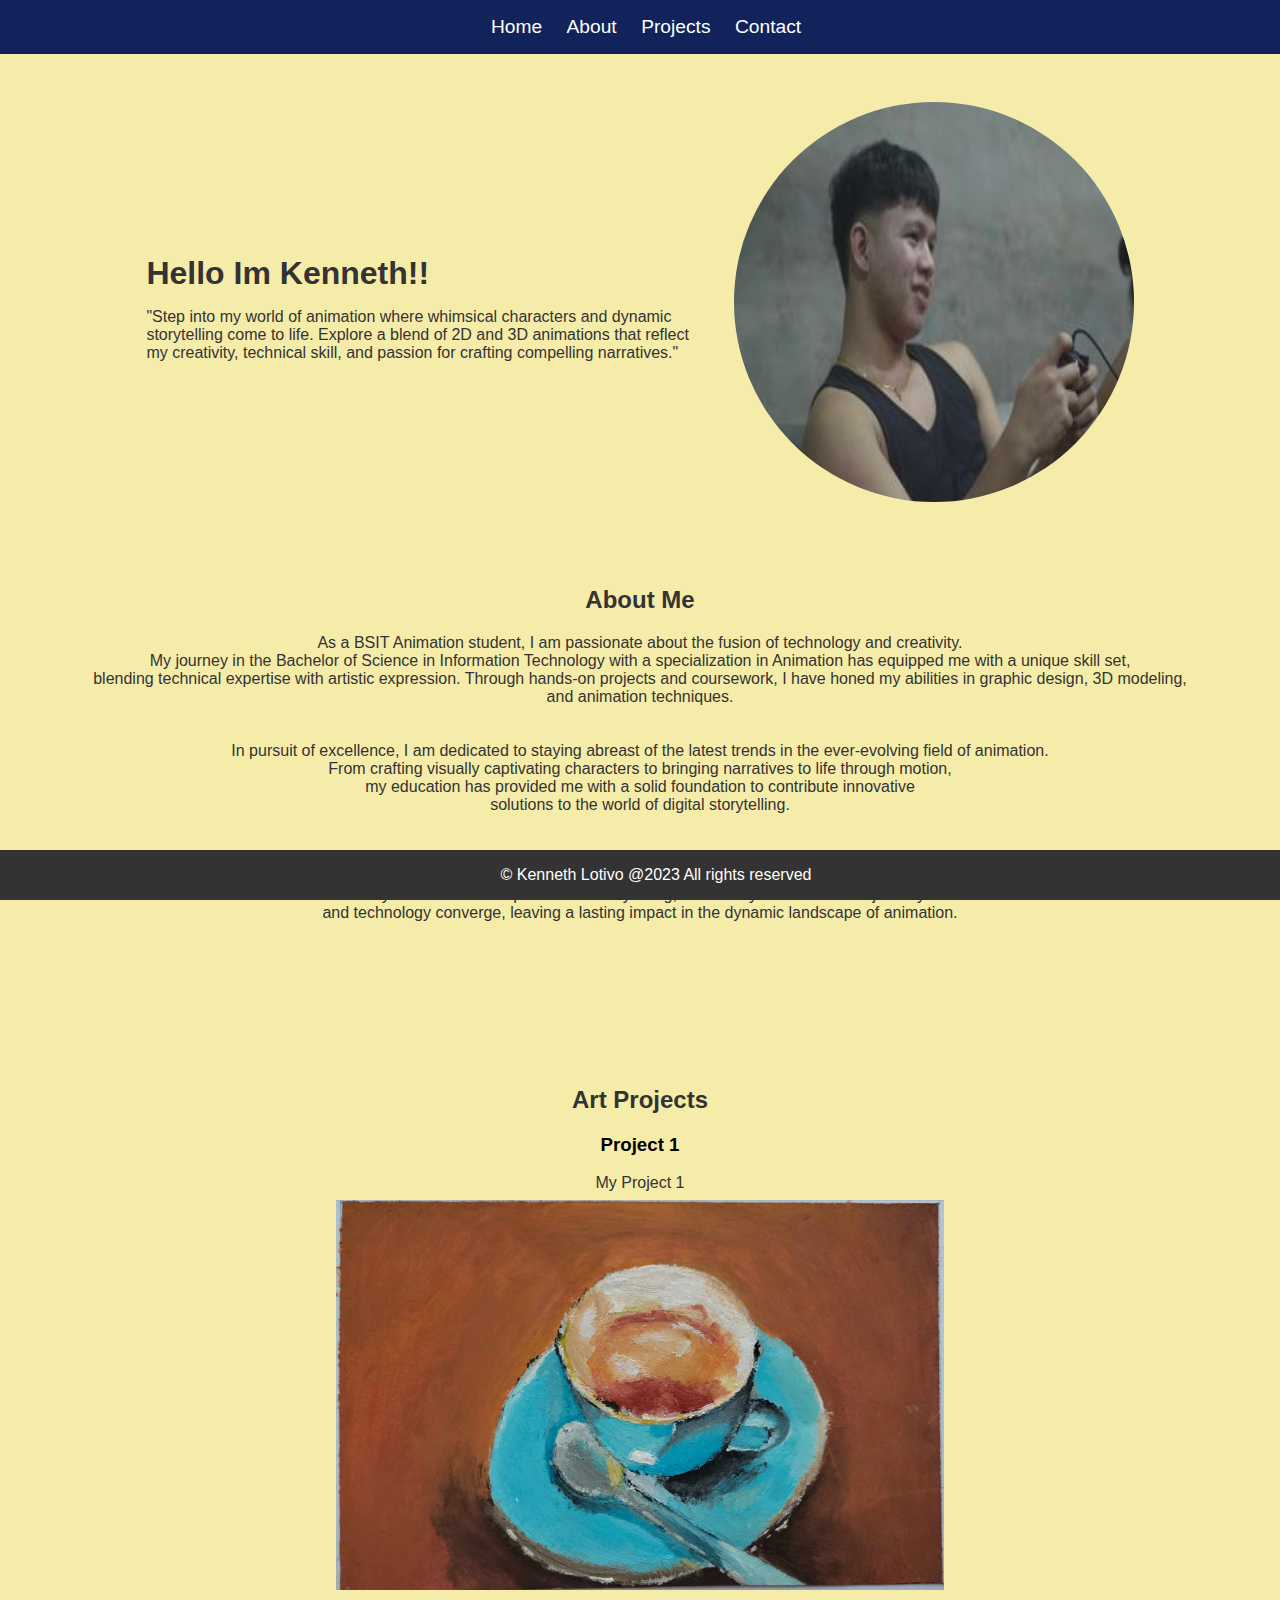
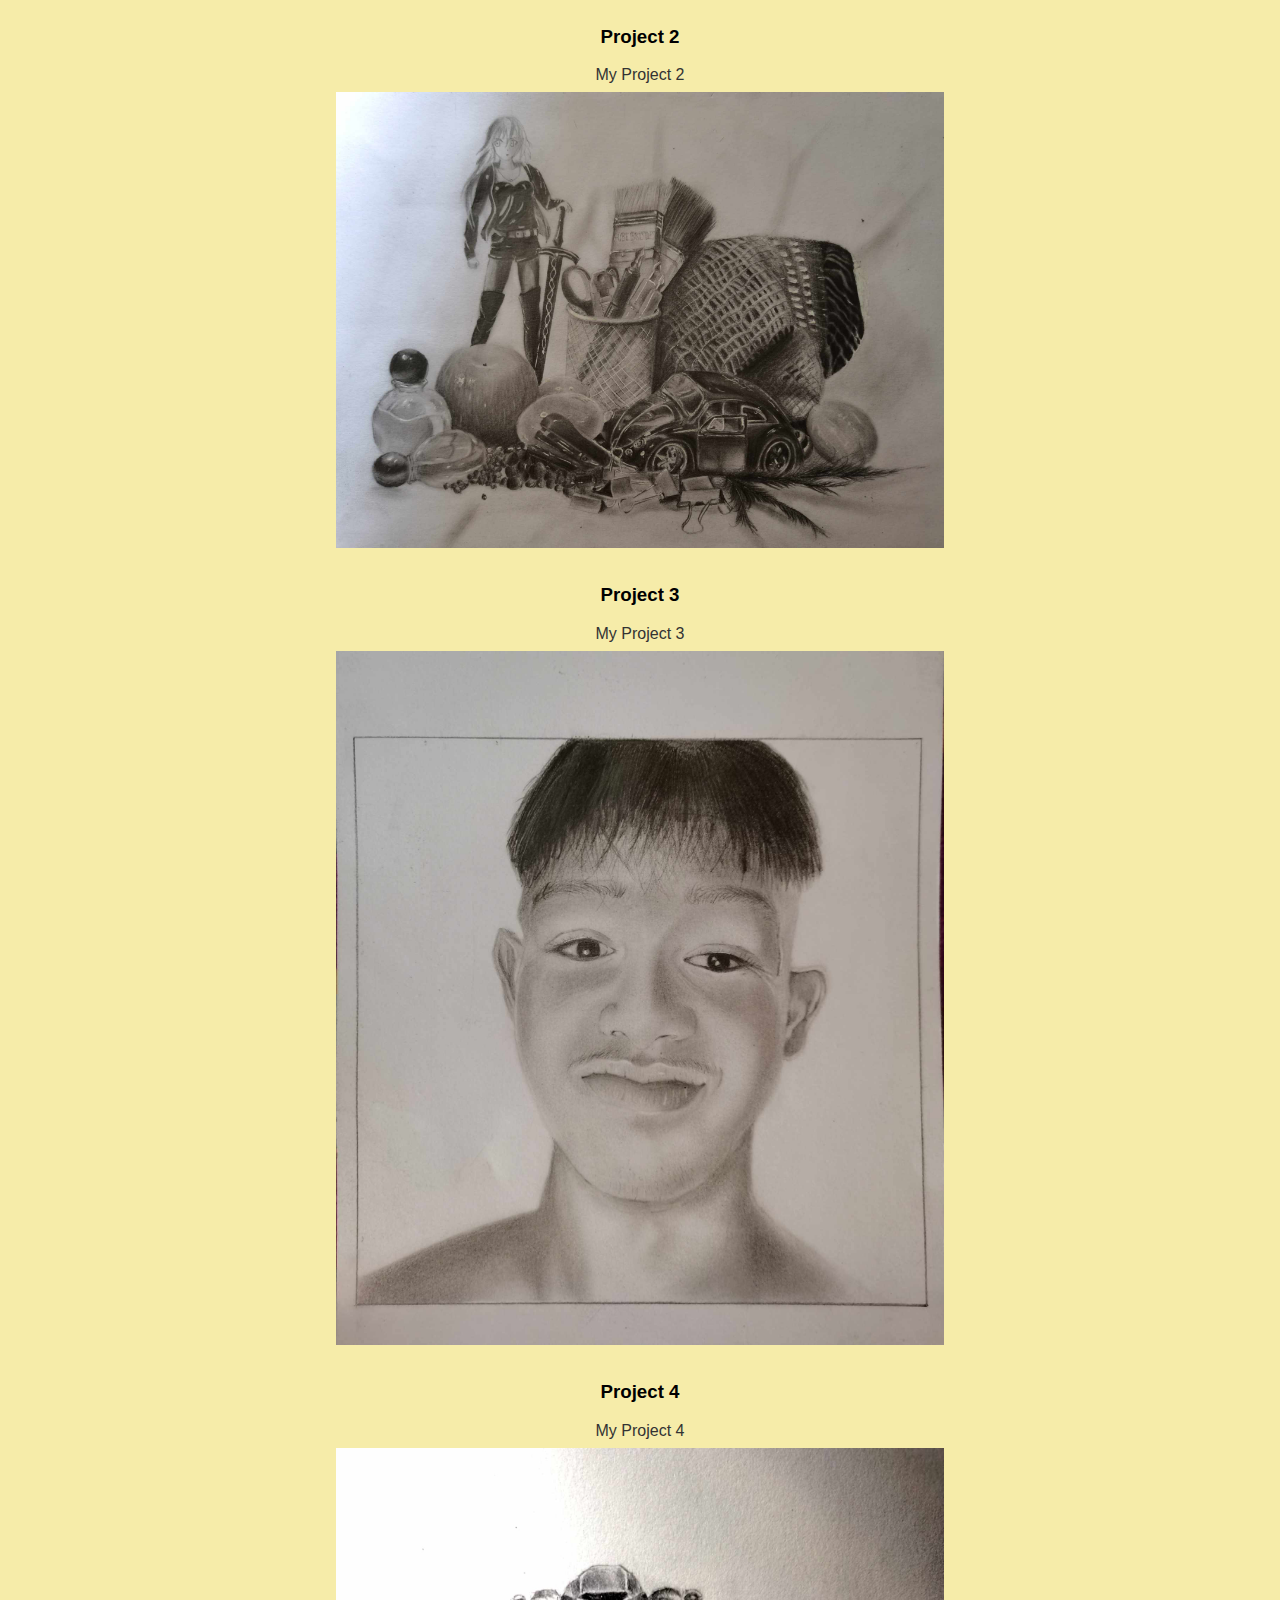
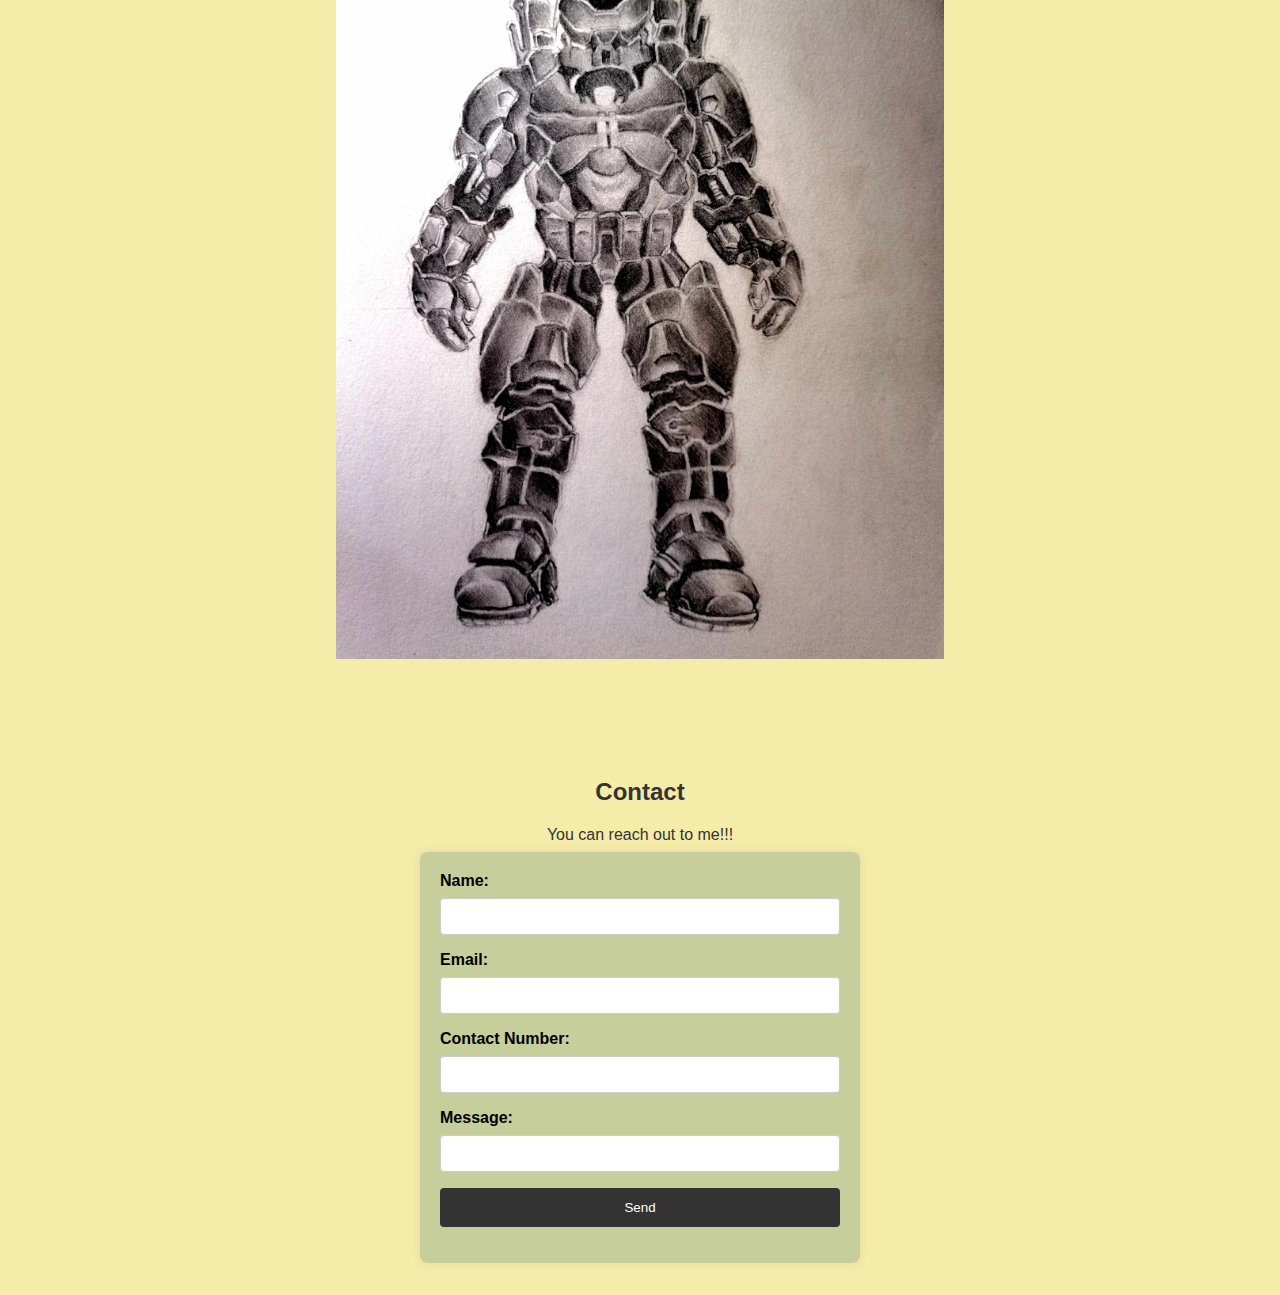
<file: kenneth port-20231224T042116Z-001/kenneth port/index.html>
<!DOCTYPE html>
<html lang="en">
<head>
    <meta charset="UTF-8">
    <meta name="viewport" content="width=device-width, initial-scale=1.0">
    <title>kenneth lotivo - Portfolio</title>
    <link rel="stylesheet" href="styles.css">
</head>
<body>

    <header>
        <nav>
            <ul>
                <li><a href="#home">Home</a></li>
                <li><a href="#about">About</a></li>
                <li><a href="#projects">Projects</a></li>
                <li><a href="#contact">Contact</a></li>
            </ul>
        </nav>
    </header>

    <section class="home-section" id="home">
        <div class="home-content">
            <h1>Hello Im Kenneth!!</h1>
            <p>"Step into my world of animation where whimsical characters and dynamic storytelling come to life. Explore a blend of 2D and 3D animations that reflect my creativity, technical skill, and passion for crafting compelling narratives."</p>
        </div>
        <img src="375010379_267538262763885_5011986247474990667_n.jpg" alt="Kenneth Lotivo" class="profile-image">
    </section>

    <section id="about">
        <h2>About Me</h2>
        <p>As a BSIT Animation student, I am passionate about the fusion of technology and creativity. <br> My journey in the Bachelor of Science in Information Technology with a specialization in Animation has equipped me with a unique skill set, <br> blending technical expertise with artistic expression. Through hands-on projects and coursework, I have honed my abilities in graphic design, 3D modeling, <br> and animation techniques. <br>
            <br>
            <br>
            In pursuit of excellence, I am dedicated to staying abreast of the latest trends in the ever-evolving field of animation. <br> From crafting visually captivating characters to bringing narratives to life through motion, <br>my education has provided me with a solid foundation to contribute innovative <br>solutions to the world of digital storytelling. <br>
            <br>
            <br>
            I am excited to continue exploring the realms of virtual worlds, pushing the boundaries of <br> creativity and technology to create immersive and engaging experiences. <br> With a keen eye for detail and a passion for storytelling, I am ready to embark on a journey where art <br> and technology converge, leaving a lasting impact in the dynamic landscape of animation.</p>
            <br>
            <br>
            <br>
            <br>
    </section>

    <section id="projects">
        <h2>Art Projects</h2>
        <!-- Display four projects with links to mini gallery -->
        <div class="project">
            <h3>Project 1</h3>
            <p>My Project 1</p>
            <a href="mini-gallery.html#project1">
                <img src="382556241_651468820387373_739993502320011946_n.jpg" alt="Project 1">
            </a>
        </div>

        <div class="project">
            <h3>Project 2</h3>
            <p>My Project 2 </p>
            <a href="mini-gallery.html#project2">
                <img src="382579464_848855519884082_6622779487733769955_n.jpg" alt="Project 2">
            </a>
        </div>

        <div class="project">
            <h3>Project 3</h3>
            <p>My Project 3</p>
            <a href="mini-gallery.html#project3">
                <img src="411544311_909532887276584_3089243196685376983_n.jpg" alt="Project 3">
            </a>
        </div>

        <div class="project">
            <h3>Project 4</h3>
            <p>My Project 4</p>
            <a href="mini-gallery.html#project4">
                <img src="411693717_899478855229069_4963043817991754042_n.jpg" alt="Project 4">
            </a>
        </div>
    </section>

    <section id="contact">
        <h2>Contact</h2>
        <p>You can reach out to me!!!</p>

        <form action="#" method="post" id="contactForm">
            <label for="name">Name:</label>
            <input type="text" id="name" name="name" required>

            <label for="email">Email:</label>
            <input type="email" id="email" name="email" required>

            <label for="contactNum">Contact Number:</label>
            <input type="tel" id="contactNum" name="contactNum" required>

            <label for="text">Message:</label>
            <input type="text" id="text" name="Message" required>

            <input type="submit" value="Send">
        </form>
    </section>

    <footer>
        &copy; Kenneth Lotivo @2023 All rights reserved
    </footer>

    <script src="script.js"></script> <!-- Add this line for the script -->
</body>
</html>
</file>
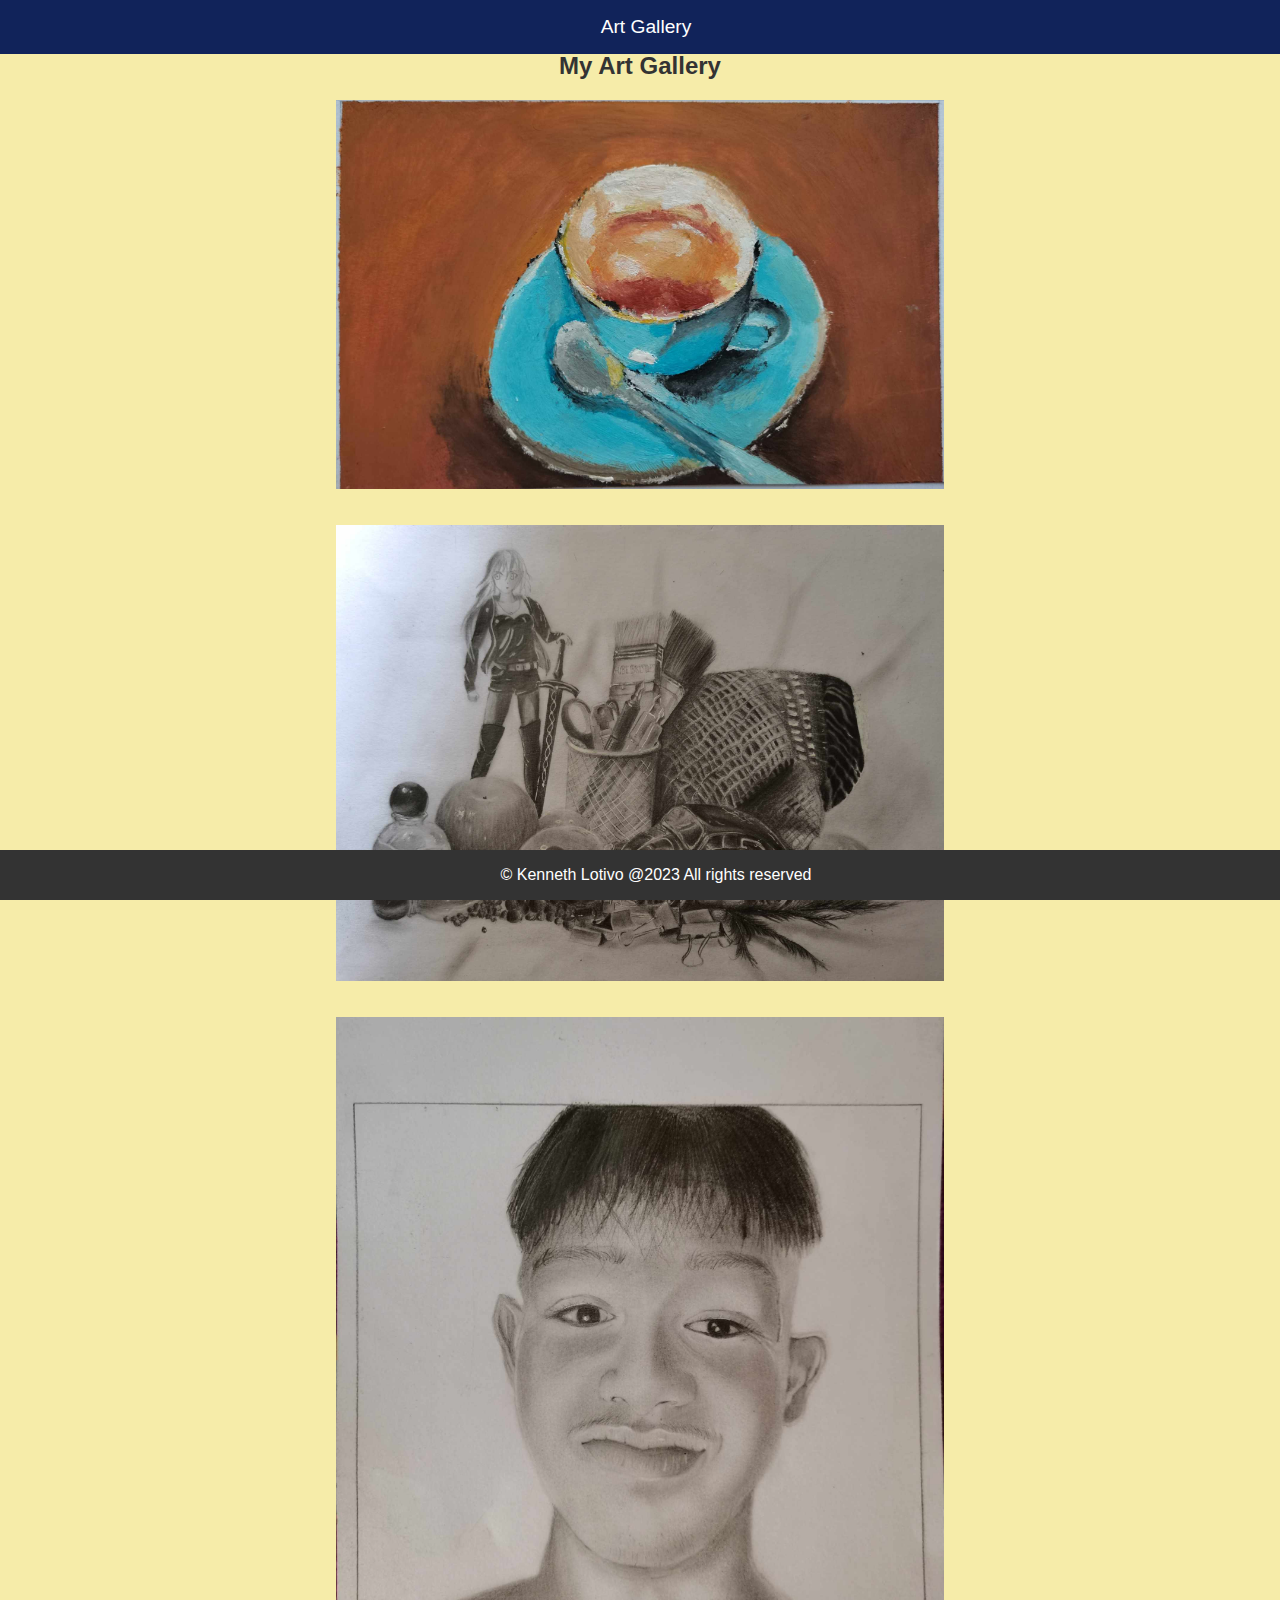
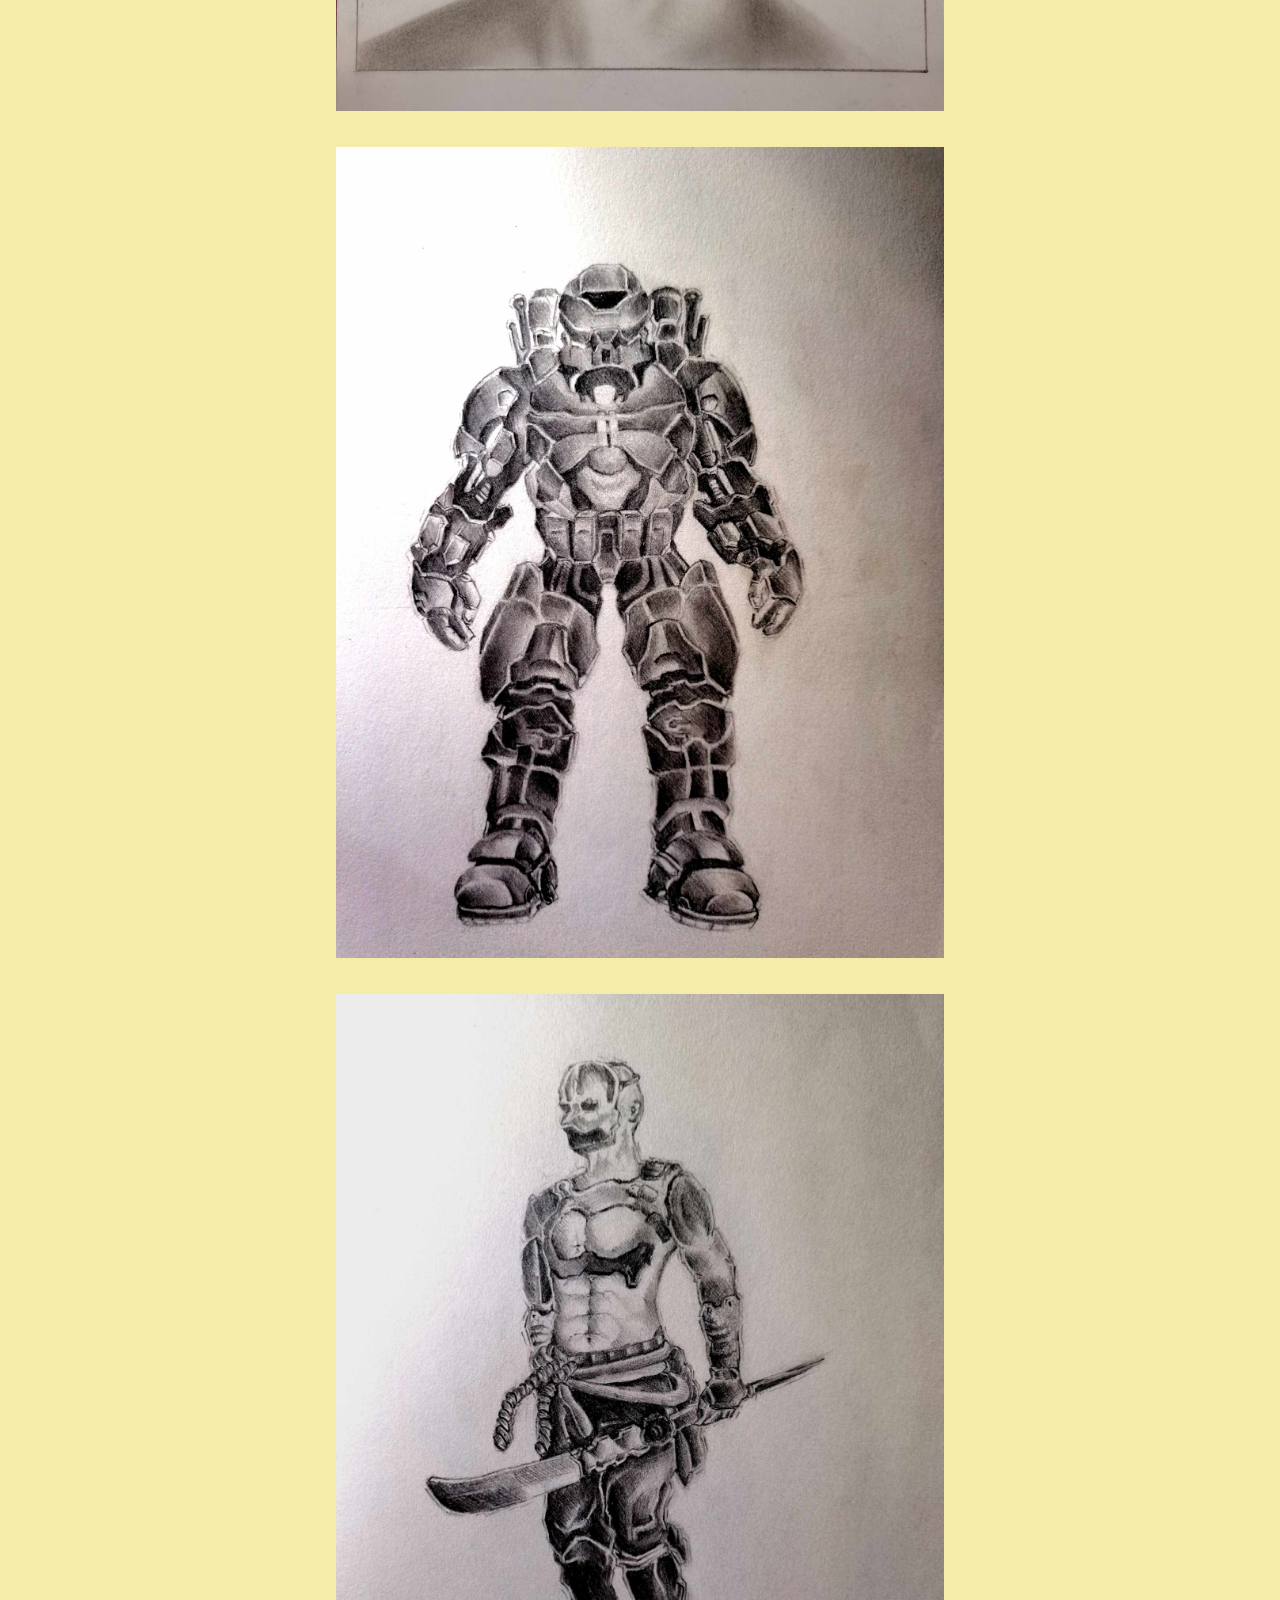
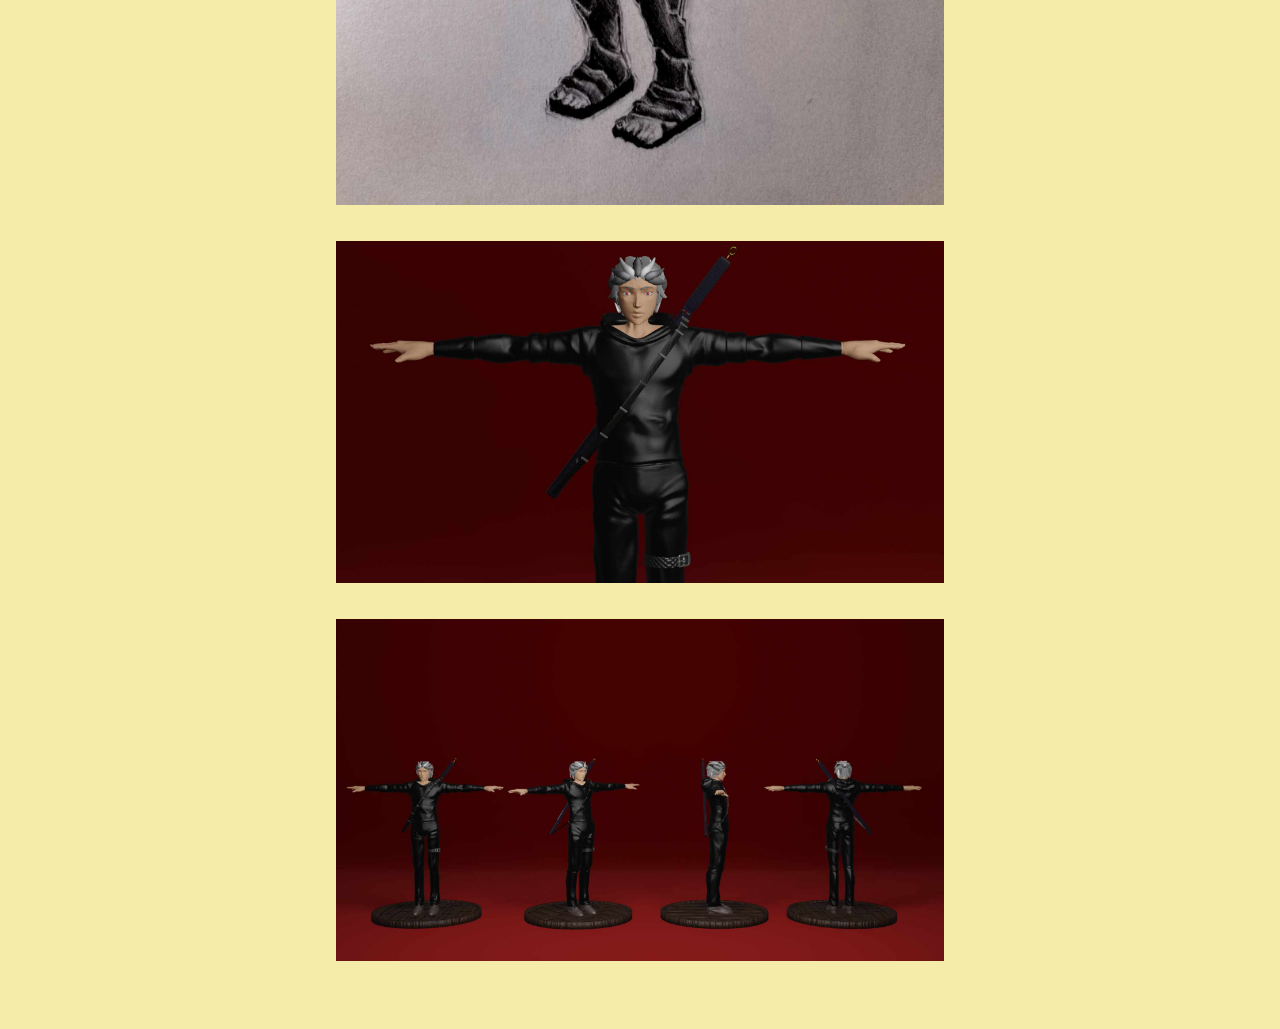
<file: kenneth port-20231224T042116Z-001/kenneth port/mini-gallery.html>
<!-- mini-gallery.html -->

<!DOCTYPE html>
<html lang="en">
<head>
    <meta charset="UTF-8">
    <meta name="viewport" content="width=device-width, initial-scale=1.0">
    <title>Art Gallery</title>
    <link rel="stylesheet" href="styles.css">
</head>
<body>

    <header>
        <nav>
            <ul>
                <li><a href="#art-gallery">Art Gallery</a></li>
            </ul>
        </nav>
    </header>

    <!-- Display projects in rows of four -->
    <section class="project-row">
        <div id="art-gallery" class="project">
            <h2>My Art Gallery</h2>
            <div class="project">
                    <img src="382556241_651468820387373_739993502320011946_n.jpg" alt="Project 1">
                </a>
            </div>
            <div class="project">
                <img src="382579464_848855519884082_6622779487733769955_n.jpg" alt="Project 1">
            </a>
        </div>
        <div class="project">
            <img src="411544311_909532887276584_3089243196685376983_n.jpg" alt="Project 1">
        </a>
    </div>
    <div class="project">
        <img src="411693717_899478855229069_4963043817991754042_n.jpg" alt="Project 1">
    </a>
</div>
<div class="project">
    <img src="411764107_2394706987584150_7258745821354680508_n.jpg" alt="Project 1">
</a>
</div>
<div class="project">
    <img src="412042689_1052689022445504_7806408302822204407_n.jpg" alt="Project 1">
</a>
</div>
<div class="project">
    <img src="412541648_1167609510913130_7338568497600280968_n.jpg" alt="Project 1">
</a>
</div>
        </div>
    </section>

    <!-- Repeat the structure for additional rows as needed -->

    <footer>
        &copy; Kenneth Lotivo @2023 All rights reserved
    </footer>

    <script src="script.js"></script>
</body>
</html>
</file>
<file: kenneth port-20231224T042116Z-001/kenneth port/styles.css>
/* styles.css */

body {
    font-family: 'Arial', sans-serif;
    margin: 0;
    padding: 0;
    background-color: #F6ECA9;
}

header {
    background-color: #11235A;
    padding: 1em;
    text-align: center;
    position: fixed;
    width: 100%;
    top: 0;
    z-index: 1000;
}

nav ul {
    list-style: none;
    margin: 0;
    padding: 0;
}

nav ul li {
    display: inline;
    margin-right: 20px;
}

nav a {
    color: white;
    text-decoration: none;
    font-size: 1.2em;
}

.home-section {
    display: flex;
    align-items: center; /* Center items vertically */
    justify-content: center; /* Center items horizontally */
    padding: 2em;
    margin-top: 70px; /* Adjust margin-top to account for the fixed header */
}

.home-content {
    max-width: 45%; /* Adjust the maximum width of the home content */
    text-align: left;
    margin-right: 20px; /* Adjust the margin-right as needed */
}

.profile-image {
    border-radius: 50%;
    width: 400px;
    height: 400px;
    margin-left: 20px; /* Adjust the margin-left as needed */
}

h1, p {
    color: #333;
    margin-bottom: 8px; /* Adjust the margin-bottom as needed for h1 and p */
}

section {
    padding: 2em;
    text-align: center; /* Center the content in the sections */
}

h1, h2 {
    color: #333;
}

.project {
    margin-bottom: 2em;
}

.project img {
    max-width: 50%; /* Adjust the maximum width of the project images */
    height: auto;
}

.project img:hover {
    box-shadow: 0 0 10px rgba(0, 0, 0, 0.1);
}

#contactForm {
    max-width: 400px;
    margin: 0 auto;
    background-color: #C6CF9B;
    padding: 20px;
    border-radius: 8px;
    box-shadow: 0 0 10px rgba(0, 0, 0, 0.1);
    text-align: left; /* Align form content to the left within the centered form */
}

label {
    display: block;
    margin-bottom: 8px;
    font-weight: bold;
}

input {
    width: 100%;
    padding: 10px;
    margin-bottom: 16px;
    box-sizing: border-box;
    border: 1px solid #ccc;
    border-radius: 4px;
}

input[type="submit"] {
    background-color: #333;
    color: white;
    padding: 12px;
    border: none;
    border-radius: 4px;
    cursor: pointer;
}

input[type="submit"]:hover {
    background-color: #555;
}

footer {
    background-color: #333;
    color: white;
    text-align: center;
    padding: 1em;
    position: fixed;
    bottom: 0;
    width: 100%;
}

/* Optional: Add styles for responsiveness */
@media screen and (max-width: 600px) {
    #contactForm {
        width: 90%;
    }

    .home-section {
        margin-top: 0; /* Adjust margin-top for small screens */
    }
}
</file>
